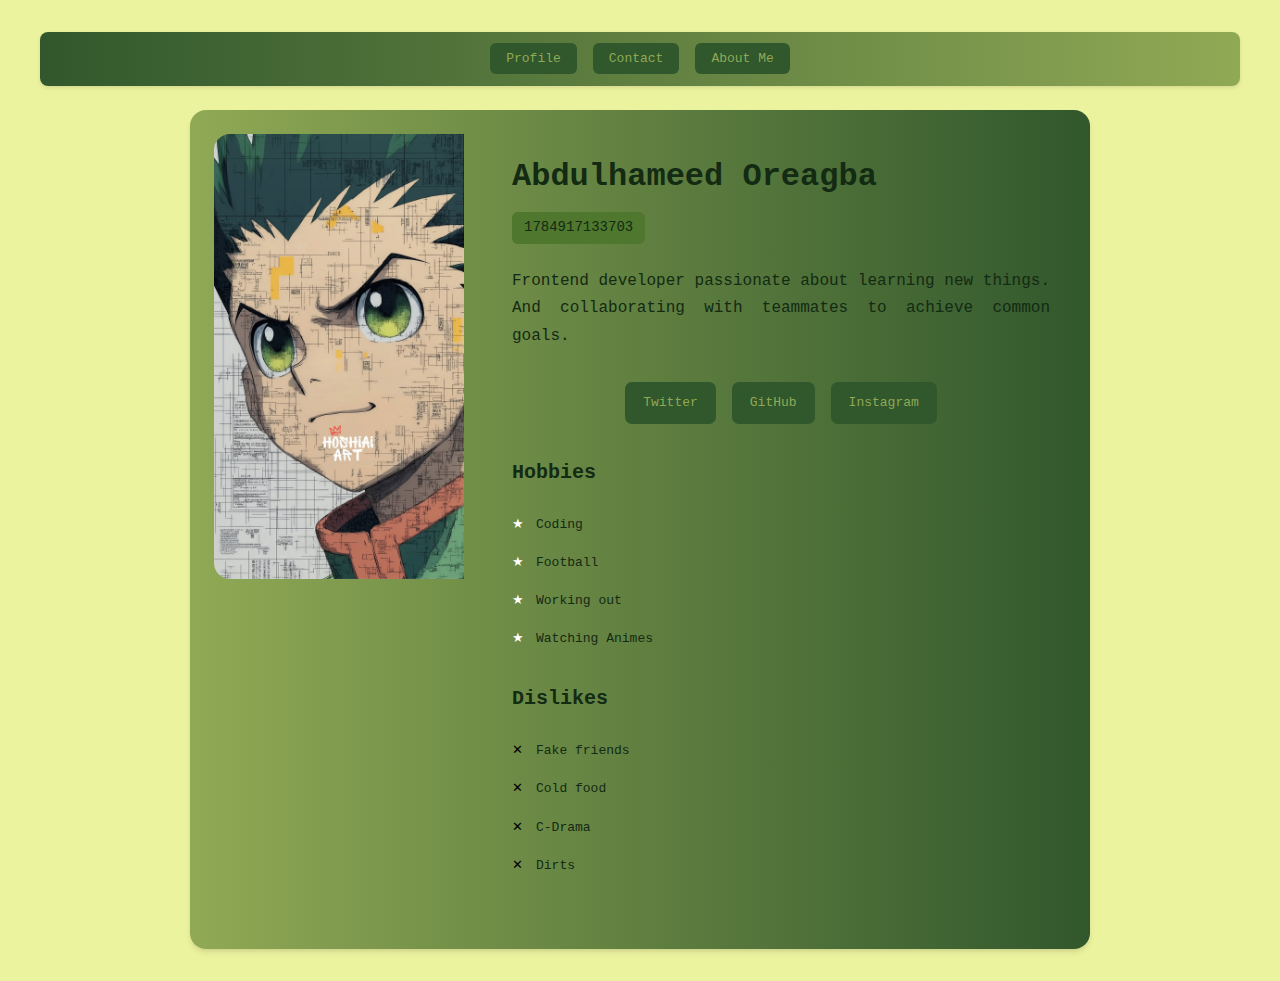
<file: index.html>
<!DOCTYPE html>
<html lang="en">
<head>
    <meta charset="UTF-8">
    <meta name="viewport" content="width=device-width, initial-scale=1.0">
    <title>HNG Task 1</title>
    <link rel="stylesheet" href="css/style.css">
</head>
<body>
    <main>
        <nav class="navigation" aria-label="Main navigation">
            <ul>
                <li><a href="index.html"   data-nav="profile"   class="nav-link">Profile</a></li>
                <li><a href="contact.html"   data-nav="contact"   class="nav-link">Contact</a></li>
                <li><a href="about.html"     data-nav="about"     class="nav-link">About Me</a></li>
            </ul>
        </nav>
        <article class="profile-card" data-testid="test-profile-card">
            
            <figure class="profile-avatar-section">
                <img 
                    src="Gon.jpg" 
                    alt="User profile photo" 
                    data-testid="test-user-avatar"
                    class="profile-avatar"
                >
            </figure>

            
            <div class="profile-content">
                <header class="profile-header">
                    <h2 data-testid="test-user-name" class="profile-name">
                    Abdulhameed Oreagba
                    </h2>
                    <div class="profile-time" data-testid="test-user-time">
                    Loading...
                    </div>
                </header>

                <p data-testid="test-user-bio" class="profile-bio">
                    Frontend developer passionate about learning new things.
                    And collaborating with teammates to achieve common goals.
                </p>

                     
                <nav class="social-links" data-testid="test-user-social-links">
                    <ul class="social-links-list">
                        <li>
                            <a 
                                href="https://twitter.com/abdurore" 
                                target="_blank" 
                                rel="noopener noreferrer"
                                data-testid="test-user-social-twitter"
                                class="social-link"
                                aria-label="Twitter profile"
                            >
                                Twitter
                            </a>
                        </li>
                       
                        <li>
                            <a 
                                href="https://github.com/abdurore" 
                                target="_blank" 
                                rel="noopener noreferrer"
                                data-testid="test-user-social-github"
                                class="social-link"
                                aria-label="GitHub profile"
                            >
                                GitHub
                            </a>
                        </li>

                         <li>
                            <a 
                                href="https://instagram/abdurore" 
                                target="_blank" 
                                rel="noopener noreferrer"
                                data-testid="test-user-social-instagram"
                                class="social-link"
                                aria-label="Instagram profile"
                            >
                                Instagram
                            </a>
                        </li>
                    </ul>
                </nav>

                <section class="hobbies-section">
                    <h3>Hobbies</h3>
                    <ul data-testid="test-user-hobbies" class="hobbies-list">
                        <li>Coding</li>
                        <li>Football</li>
                        <li>Working out</li>
                        <li>Watching Animes</li>
                    </ul>
                </section>

                <section class="dislikes-section">
                    <h3>Dislikes</h3>
                    <ul data-testid="test-user-dislikes" class="dislikes-list">
                        <li>Fake friends</li>
                        <li>Cold food</li>
                        <li>C-Drama</li>
                        <li>Dirts</li>
                    </ul>
                </section>
            </div>
        </article>
    </main>

    <script src="js/scripts.js"></script>
</body>
</html>
</file>
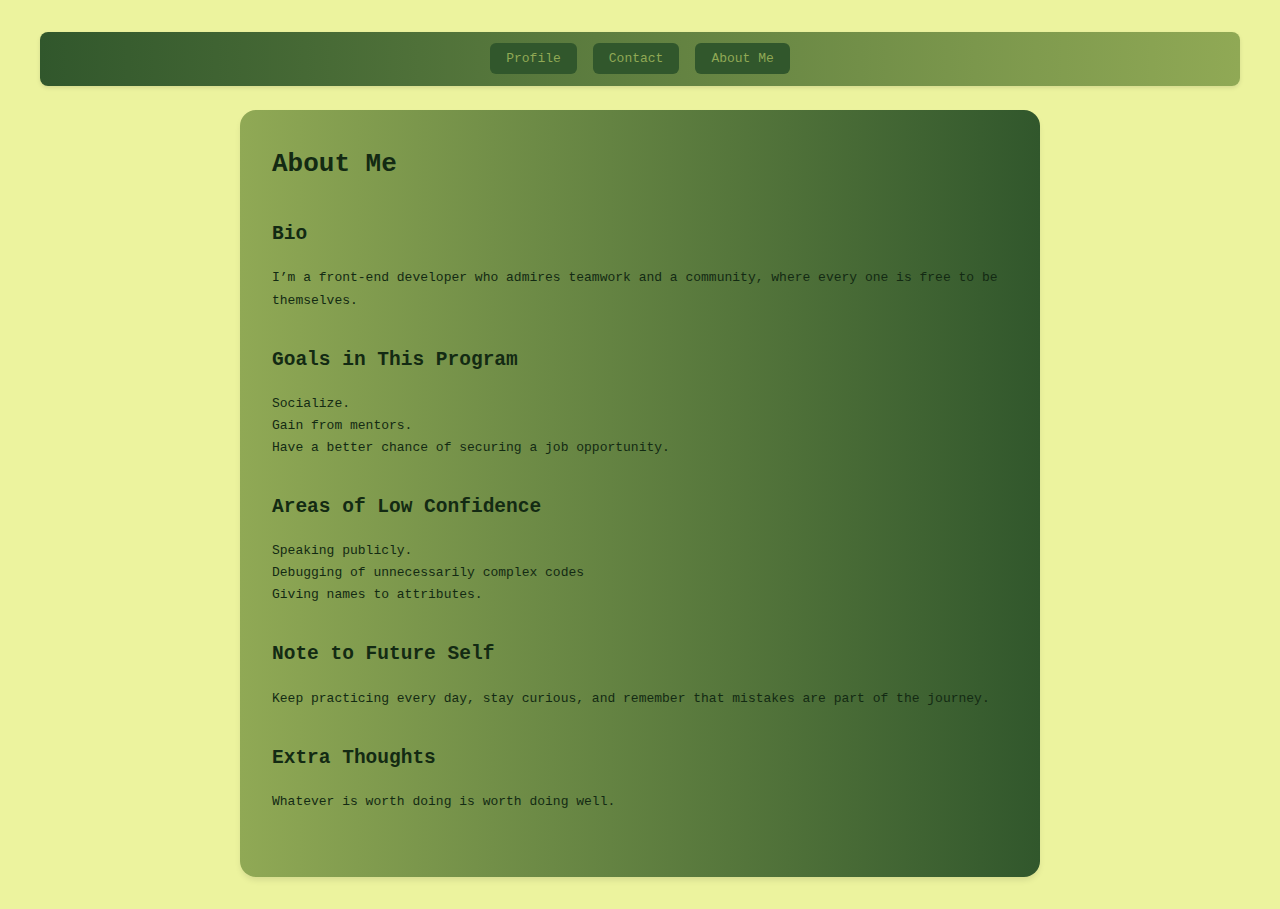
<file: about.html>
<!DOCTYPE html>
<html lang="en">
<head>
    <meta charset="UTF-8">
    <meta name="viewport" content="width=device-width, initial-scale=1.0">
    <title>About Me </title>
    <link rel="stylesheet" href="css/style.css">
</head>
<body>
    <div class="container">

        <nav class="navigation" aria-label="Main navigation">
            <ul>
                <li><a href="index.html" class="nav-link">Profile</a></li>
                <li><a href="contact.html" class="nav-link">Contact</a></li>
                <li><a href="about.html" class="nav-link active">About Me</a></li>
            </ul>
        </nav>

        <main class="about-page" data-testid="test-about-page">
            <h1>About Me</h1>

            <section data-testid="test-about-bio">
                <h2>Bio</h2>
                <p>I’m a front-end developer who admires teamwork and a community, where every one is free to be themselves.</p>
            </section>

            <section data-testid="test-about-goals">
                <h2>Goals in This Program</h2>
                <ul>
                    <li>Socialize.</li>
                    <li>Gain from mentors.</li>
                    <li>Have a better chance of securing a job opportunity.</li>
                </ul>
            </section>

            <section data-testid="test-about-confidence">
                <h2>Areas of Low Confidence</h2>
                <ul>
                    <li>Speaking publicly.</li>
                    <li>Debugging of unnecessarily complex codes</li>
                    <li>Giving names to attributes.</li>
                </ul>
            </section>

            <section data-testid="test-about-future-note">
                <h2>Note to Future Self</h2>
                <p>Keep practicing every day, stay curious, and remember that mistakes are part of the journey.</p>
            </section>

            <section data-testid="test-about-extra">
                <h2>Extra Thoughts</h2>
                <p>Whatever is worth doing is worth doing well.</p>
            </section>
        </main>
    </div>

    <script src="js/scripts.js"></script>
</body>
</html>
</file>
<file: css/style.css>
* {
    box-sizing: border-box;
    margin: 0;
    padding: 0;
}

body {
    font-family: monospace;
    background-color: rgb(236,243,158);
    color: rgb(19,42,19);
    line-height: 1.7;
    padding: 2rem;
    min-height: 100vh;
}

main {
    max-width: 1200px;
    margin: 0 auto;
}

.container {
     max-width:1200px;
      margin:auto; 
}

nav.navigation {
     background:linear-gradient(to right, rgb(49,87,44),rgb(144,169,85));
     padding:1rem;
     border-radius:8px;
     box-shadow:0 2px 4px rgba(0,0,0,.1);
     margin-bottom:1.5rem;
}

nav ul {
        display:flex;
        flex-wrap:wrap;
        gap:1rem;
        justify-content:center;
}

nav a {
         padding:.5rem 1rem;
         border-radius:6px;
         background:rgb(49,87,44);
         color:rgb(144,169,85);
         font-weight:500;
         transition:background .2s;
}

nav a:hover,
nav a:focus {
     background:rgb(236,243,158); 
}

nav a:focus-visible {
     outline:2px solid white; outline-offset:2px;
}

main {
     display:block; 
}

.profile-card {
    background: linear-gradient(to right,rgb(144,169,85),rgb(49,87,44));
    border-radius: 16px;
    box-shadow: 0 4px 6px -1px rgba(0, 0, 0, 0.1), 0 2px 4px -1px rgba(0, 0, 0, 0.06);
    overflow: hidden;
    display: grid;
    grid-template-columns: 1fr;
    gap: 0;
    max-width: 600px;
    margin: 0 auto;
}


.profile-avatar-section {
    position:relative;
    margin: 0;
    padding-left: 1.5rem;
    padding-top: 1.5rem;
}

.profile-avatar {
    width: 100%;
    height: 250px;
    object-fit: cover;
    display: block;
}


.profile-content {
    padding: 2rem;
}

.profile-header {
    margin-bottom: 1.5rem;
    text-align: center;
}

.profile-name {
    font-size: 2rem;
    font-weight: 700;
    color:  rgb(19,42,19);
    margin-bottom: 0.5rem;
}

.profile-time {
    font-size: 0.875rem;
    color: rgb(19,42,19);
    background: rgb(79,119,45);
    padding: 0.25rem 0.75rem;
    border-radius: 6px;
    display: inline-block;
}

.profile-bio {
    margin-bottom: 2rem;
    color: rgb(19,42 ,19);
    font-size: 1rem;
    text-align: justify;
}


.social-links {
    margin-bottom: 2rem;
}

.social-links-list {
    list-style: none;
    display: flex;
    flex-wrap: wrap;
    gap: 1rem;
    justify-content: center;
}

.social-link {
    display: inline-block;
    padding: 0.5rem 1rem;
    background: rgb(49,87,44);
    color: rgb(144,169,85);
    text-decoration: none;
    border-radius: 7px;
    font-weight: 500;
    transition: all 0.2s ease;
    border: 2px solid transparent;
}

.social-link:hover,
.social-link:focus {
    background: rgb(236,243,158);
    transform: translateY(-1px);
    outline: none;
    box-shadow: 0 4px 12px black;
}

.social-link:focus-visible {
    outline: 2px solid white;
    outline-offset: 2px;
}

.hobbies-section,
.dislikes-section {
    margin-bottom: 1.5rem;
}

.hobbies-section h3,
.dislikes-section h3 {
    font-size: 1.25rem;
    margin-bottom: 1rem;
    color: rgb(19,42,19);
}

.hobbies-list,
.dislikes-list {
    list-style: none;
    padding-left: 0;
}

.hobbies-list li,
.dislikes-list li {
    padding: 0.5rem 0;
    padding-left: 1.5rem;
    position: relative;
    color: rgb(19,42,19);
}

.hobbies-list li::before {
    content: "★";
    position: absolute;
    left: 0;
    color: rgb(255, 255, 255);
}

.dislikes-list li::before {
    content: "✕";
    position: absolute;
    left: 0;
    color: rgb(0, 0, 0);
}


a { 
    text-decoration:none;
     color:inherit; 
}

ul {
     list-style:none; 
}

.page {
     display:none; 
    }

.page.active {
     display:block; 
    }
        

.contact-form {
            background:linear-gradient(to right,rgb(144,169,85),rgb(49,87,44));
            padding:2rem;
            border-radius:16px;
            box-shadow:0 4px 6px -1px rgba(0,0,0,.1);
            max-width:560px;
            margin:auto;
        }

.form-group {
     margin-bottom:1.25rem; 
    }

label {
     display:block;
      margin-bottom:.4rem;
       font-weight:600;
     }

input, textarea {
            width:100%;
            padding:.75rem;
            border:1px solid rgb(236,243,158);
            border-radius:6px;
            font:inherit;
            background: linear-gradient(to right, rgb(49,87,44),rgb(144,169,85));
        }
input:focus,
textarea:focus {
            outline:none;
            border-color:black;
            box-shadow:0 0 0 3px rgba(79,119,45,.2);
        }

.error {
     color: firebrick;
     font-size:.875rem;
     margin-top:.25rem;
     }

.error[hidden] {
     display:none; 
    }
       
.btn {
        background: rgb(79,119,45);
        color:rgb(236,243,158);
        padding:.75rem 1.5rem;
        border:none;
        border-radius:6px;
        cursor:pointer;
        font-weight:600;
        transition:background .2s;
        }

.btn:hover,
.btn:focus {
     background:rgb(49,87,44); 
    }

.btn:focus-visible {
     outline:2px solid white;
      outline-offset:2px; 
    }

.success-msg {
    background:rgb(236,243,158);
    color:rgb(19,42,19);
    padding:1rem;
    border-radius:6px;
    margin-top:1.5rem;
    text-align:center;
    display:none;
}
.success-msg[aria-hidden="false"] {
     display:block; 
    }


.about-page {
    background:linear-gradient(to right,rgb(144,169,85),rgb(49,87,44));
    padding:2rem;
    border-radius:16px;
    box-shadow:0 4px 6px -1px rgba(0,0,0,.1);
    max-width:800px;
    margin:auto;
}

.about-page h2 {
     margin-top:2rem;
      margin-bottom:1rem;
     }
.about-page section {
     margin-bottom:2rem;
     }



@media (min-width: 768px) {
    .profile-card {
        grid-template-columns: 250px 1fr;
        gap: 2rem;
        max-width: 900px;
    }
    
    .profile-avatar-section {
        margin: 0;
    }
    
    .profile-avatar {
        height: 100%;
        width: 250px;
        height: auto;
        border-radius: 16px 0 0 16px;
    }
    
    .profile-header {
        text-align: left;
    }
    
    .profile-content {
        padding: 2.5rem;
    }
}

@media (max-width: 480px) {
    body {
        padding: 1rem;
    }
    
    .profile-content {
        padding: 1.5rem;
    }
    
    .profile-name {
        font-size: 1.5rem;
    }
    
    .social-links-list {
        flex-direction: column;
        align-items: center;
    }
    
    .social-link {
        width: 100%;
        max-width: 200px;
        text-align: center;
    }
}
</file>
